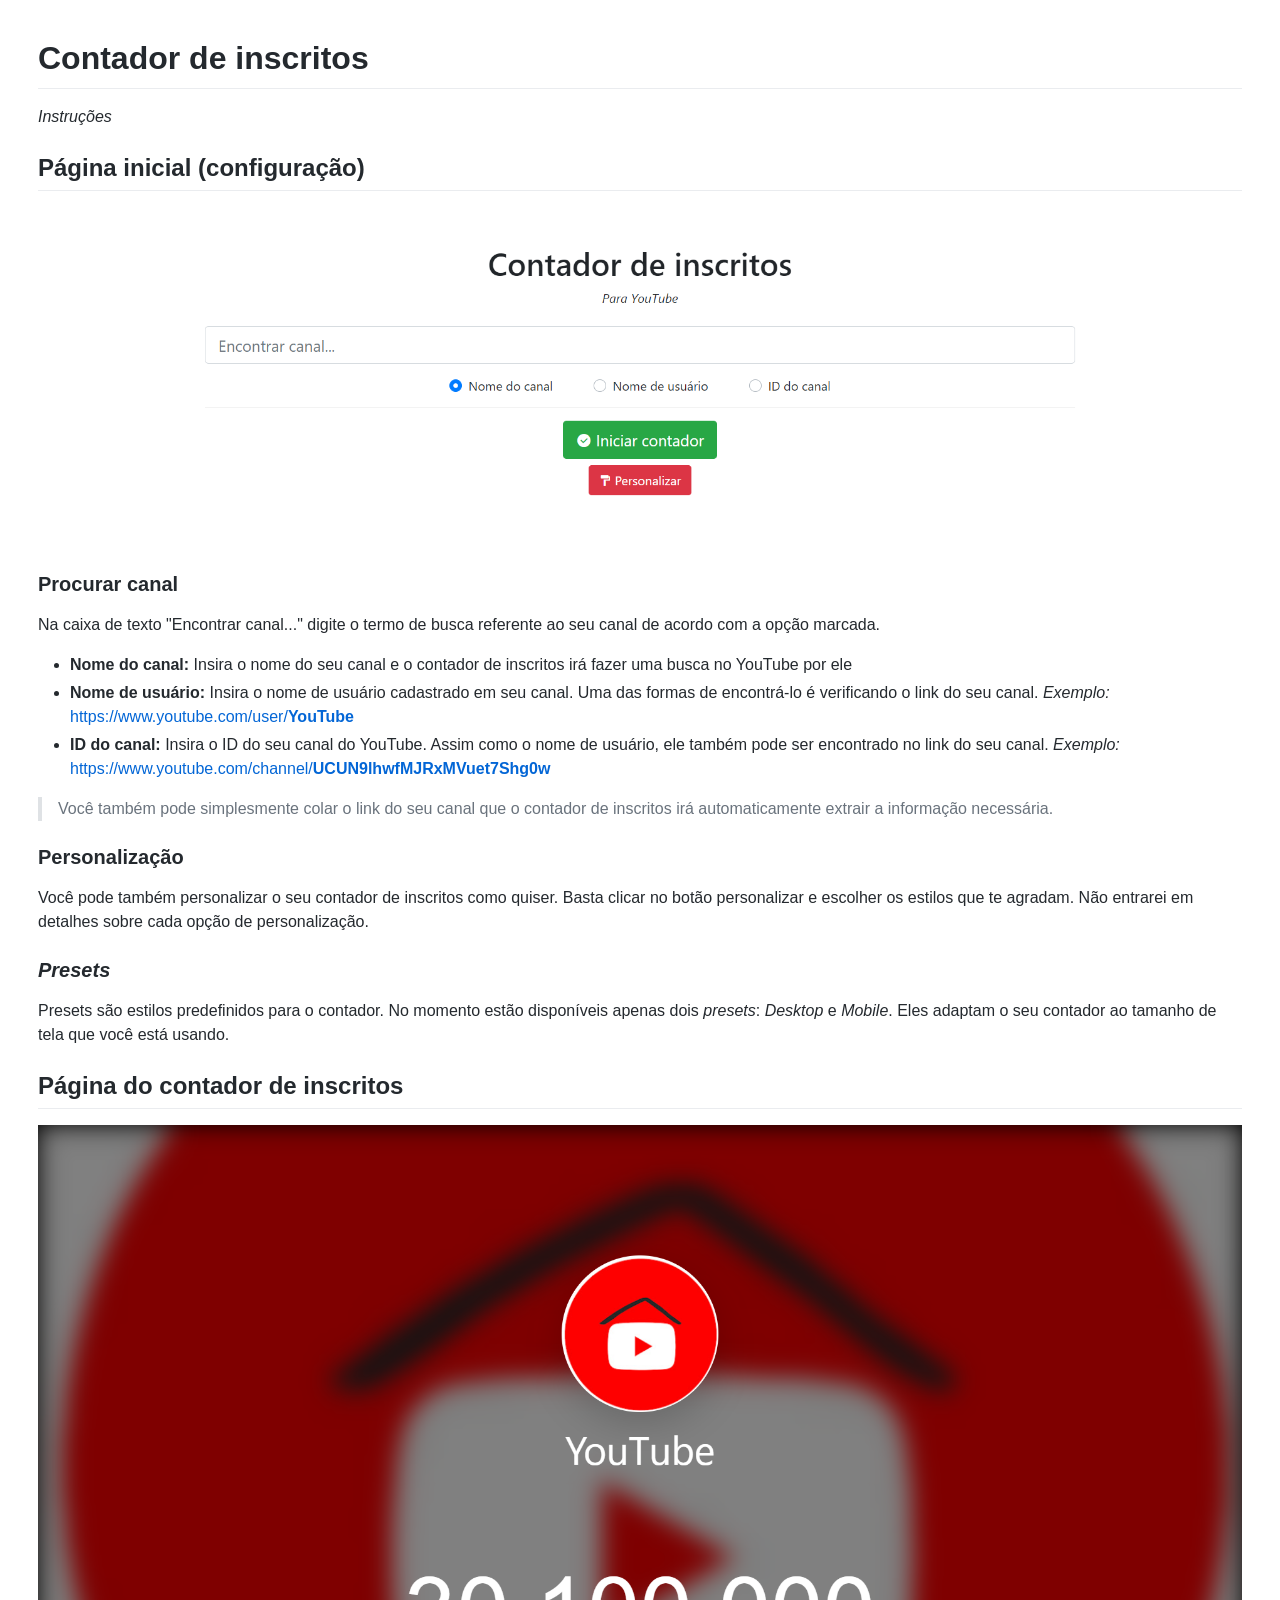
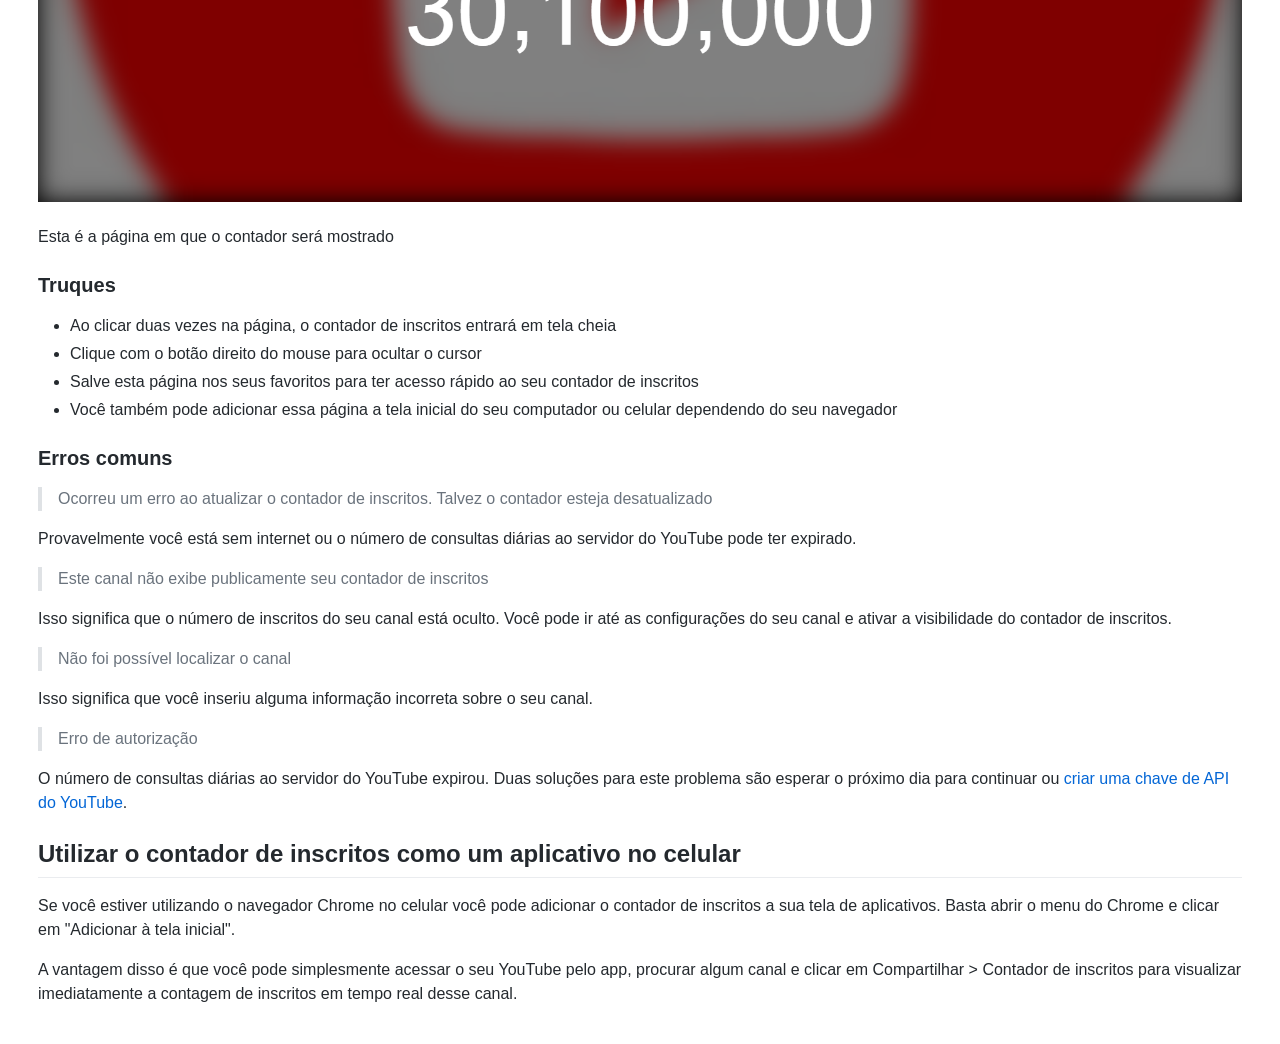
<file: help/index.html>
<!DOCTYPE html>
<html lang="pt-br">

<head>
	<meta charset="UTF-8">
	<meta name="viewport" content="width=device-width, initial-scale=1.0">
	<meta name="robots" content="noindex, nofollow">
	<title>Ajuda do Contador de inscritos</title>
	<style>
		body{padding:30px}.markdown-body .octicon{display:inline-block;fill:currentColor;vertical-align:text-bottom}.markdown-body .anchor{float:left;line-height:1;margin-left:-20px;padding-right:4px}.markdown-body .anchor:focus{outline:0}.markdown-body h1 .octicon-link,.markdown-body h2 .octicon-link,.markdown-body h3 .octicon-link,.markdown-body h4 .octicon-link,.markdown-body h5 .octicon-link,.markdown-body h6 .octicon-link{color:#1b1f23;vertical-align:middle;visibility:hidden}.markdown-body h1:hover .anchor,.markdown-body h2:hover .anchor,.markdown-body h3:hover .anchor,.markdown-body h4:hover .anchor,.markdown-body h5:hover .anchor,.markdown-body h6:hover .anchor{text-decoration:none}.markdown-body h1:hover .anchor .octicon-link,.markdown-body h2:hover .anchor .octicon-link,.markdown-body h3:hover .anchor .octicon-link,.markdown-body h4:hover .anchor .octicon-link,.markdown-body h5:hover .anchor .octicon-link,.markdown-body h6:hover .anchor .octicon-link{visibility:visible}.markdown-body h1:hover .anchor .octicon-link:before,.markdown-body h2:hover .anchor .octicon-link:before,.markdown-body h3:hover .anchor .octicon-link:before,.markdown-body h4:hover .anchor .octicon-link:before,.markdown-body h5:hover .anchor .octicon-link:before,.markdown-body h6:hover .anchor .octicon-link:before{width:16px;height:16px;content:' ';display:inline-block;background-image:url("data:image/svg+xml,%3Csvg xmlns='http://www.w3.org/2000/svg' viewBox='0 0 16 16' version='1.1' width='16' height='16' aria-hidden='true'%3E%3Cpath fill-rule='evenodd' d='M4 9h1v1H4c-1.5 0-3-1.69-3-3.5S2.55 3 4 3h4c1.45 0 3 1.69 3 3.5 0 1.41-.91 2.72-2 3.25V8.59c.58-.45 1-1.27 1-2.09C10 5.22 8.98 4 8 4H4c-.98 0-2 1.22-2 2.5S3 9 4 9zm9-3h-1v1h1c1 0 2 1.22 2 2.5S13.98 12 13 12H9c-.98 0-2-1.22-2-2.5 0-.83.42-1.64 1-2.09V6.25c-1.09.53-2 1.84-2 3.25C6 11.31 7.55 13 9 13h4c1.45 0 3-1.69 3-3.5S14.5 6 13 6z'%3E%3C/path%3E%3C/svg%3E")}.markdown-body{-ms-text-size-adjust:100%;-webkit-text-size-adjust:100%;line-height:1.5;color:#24292e;font-family:-apple-system,BlinkMacSystemFont,Segoe UI,Helvetica,Arial,sans-serif,Apple Color Emoji,Segoe UI Emoji;font-size:16px;line-height:1.5;word-wrap:break-word}.markdown-body details{display:block}.markdown-body summary{display:list-item}.markdown-body a{background-color:initial}.markdown-body a:active,.markdown-body a:hover{outline-width:0}.markdown-body strong{font-weight:inherit;font-weight:bolder}.markdown-body h1{font-size:2em;margin:.67em 0}.markdown-body img{border-style:none}.markdown-body code,.markdown-body kbd,.markdown-body pre{font-family:monospace,monospace;font-size:1em}.markdown-body hr{box-sizing:initial;height:0;overflow:visible}.markdown-body input{font:inherit;margin:0}.markdown-body input{overflow:visible}.markdown-body [type=checkbox]{box-sizing:border-box;padding:0}.markdown-body *{box-sizing:border-box}.markdown-body input{font-family:inherit;font-size:inherit;line-height:inherit}.markdown-body a{color:#0366d6;text-decoration:none}.markdown-body a:hover{text-decoration:underline}.markdown-body strong{font-weight:600}.markdown-body hr{height:0;margin:15px 0;overflow:hidden;background:0 0;border:0;border-bottom:1px solid #dfe2e5}.markdown-body hr:after,.markdown-body hr:before{display:table;content:""}.markdown-body hr:after{clear:both}.markdown-body table{border-spacing:0;border-collapse:collapse}.markdown-body td,.markdown-body th{padding:0}.markdown-body details summary{cursor:pointer}.markdown-body kbd{display:inline-block;padding:3px 5px;font:11px SFMono-Regular,Consolas,Liberation Mono,Menlo,monospace;line-height:10px;color:#444d56;vertical-align:middle;background-color:#fafbfc;border:1px solid #d1d5da;border-radius:3px;box-shadow:inset 0 -1px 0 #d1d5da}.markdown-body h1,.markdown-body h2,.markdown-body h3,.markdown-body h4,.markdown-body h5,.markdown-body h6{margin-top:0;margin-bottom:0}.markdown-body h1{font-size:32px}.markdown-body h1,.markdown-body h2{font-weight:600}.markdown-body h2{font-size:24px}.markdown-body h3{font-size:20px}.markdown-body h3,.markdown-body h4{font-weight:600}.markdown-body h4{font-size:16px}.markdown-body h5{font-size:14px}.markdown-body h5,.markdown-body h6{font-weight:600}.markdown-body h6{font-size:12px}.markdown-body p{margin-top:0;margin-bottom:10px}.markdown-body blockquote{margin:0}.markdown-body ol,.markdown-body ul{padding-left:0;margin-top:0;margin-bottom:0}.markdown-body ol ol,.markdown-body ul ol{list-style-type:lower-roman}.markdown-body ol ol ol,.markdown-body ol ul ol,.markdown-body ul ol ol,.markdown-body ul ul ol{list-style-type:lower-alpha}.markdown-body dd{margin-left:0}.markdown-body code,.markdown-body pre{font-family:SFMono-Regular,Consolas,Liberation Mono,Menlo,monospace;font-size:12px}.markdown-body pre{margin-top:0;margin-bottom:0}.markdown-body input::-webkit-inner-spin-button,.markdown-body input::-webkit-outer-spin-button{margin:0;-webkit-appearance:none;appearance:none}.markdown-body :checked+.radio-label{position:relative;z-index:1;border-color:#0366d6}.markdown-body .border{border:1px solid #e1e4e8!important}.markdown-body .border-0{border:0!important}.markdown-body .border-bottom{border-bottom:1px solid #e1e4e8!important}.markdown-body .rounded-1{border-radius:3px!important}.markdown-body .bg-white{background-color:#fff!important}.markdown-body .bg-gray-light{background-color:#fafbfc!important}.markdown-body .text-gray-light{color:#6a737d!important}.markdown-body .mb-0{margin-bottom:0!important}.markdown-body .my-2{margin-top:8px!important;margin-bottom:8px!important}.markdown-body .pl-0{padding-left:0!important}.markdown-body .py-0{padding-top:0!important;padding-bottom:0!important}.markdown-body .pl-1{padding-left:4px!important}.markdown-body .pl-2{padding-left:8px!important}.markdown-body .py-2{padding-top:8px!important;padding-bottom:8px!important}.markdown-body .pl-3,.markdown-body .px-3{padding-left:16px!important}.markdown-body .px-3{padding-right:16px!important}.markdown-body .pl-4{padding-left:24px!important}.markdown-body .pl-5{padding-left:32px!important}.markdown-body .pl-6{padding-left:40px!important}.markdown-body .f6{font-size:12px!important}.markdown-body .lh-condensed{line-height:1.25!important}.markdown-body .text-bold{font-weight:600!important}.markdown-body .pl-c{color:#6a737d}.markdown-body .pl-c1,.markdown-body .pl-s .pl-v{color:#005cc5}.markdown-body .pl-e,.markdown-body .pl-en{color:#6f42c1}.markdown-body .pl-s .pl-s1,.markdown-body .pl-smi{color:#24292e}.markdown-body .pl-ent{color:#22863a}.markdown-body .pl-k{color:#d73a49}.markdown-body .pl-pds,.markdown-body .pl-s,.markdown-body .pl-s .pl-pse .pl-s1,.markdown-body .pl-sr,.markdown-body .pl-sr .pl-cce,.markdown-body .pl-sr .pl-sra,.markdown-body .pl-sr .pl-sre{color:#032f62}.markdown-body .pl-smw,.markdown-body .pl-v{color:#e36209}.markdown-body .pl-bu{color:#b31d28}.markdown-body .pl-ii{color:#fafbfc;background-color:#b31d28}.markdown-body .pl-c2{color:#fafbfc;background-color:#d73a49}.markdown-body .pl-c2:before{content:"^M"}.markdown-body .pl-sr .pl-cce{font-weight:700;color:#22863a}.markdown-body .pl-ml{color:#735c0f}.markdown-body .pl-mh,.markdown-body .pl-mh .pl-en,.markdown-body .pl-ms{font-weight:700;color:#005cc5}.markdown-body .pl-mi{font-style:italic;color:#24292e}.markdown-body .pl-mb{font-weight:700;color:#24292e}.markdown-body .pl-md{color:#b31d28;background-color:#ffeef0}.markdown-body .pl-mi1{color:#22863a;background-color:#f0fff4}.markdown-body .pl-mc{color:#e36209;background-color:#ffebda}.markdown-body .pl-mi2{color:#f6f8fa;background-color:#005cc5}.markdown-body .pl-mdr{font-weight:700;color:#6f42c1}.markdown-body .pl-ba{color:#586069}.markdown-body .pl-sg{color:#959da5}.markdown-body .pl-corl{text-decoration:underline;color:#032f62}.markdown-body .mb-0{margin-bottom:0!important}.markdown-body .my-2{margin-bottom:8px!important}.markdown-body .my-2{margin-top:8px!important}.markdown-body .pl-0{padding-left:0!important}.markdown-body .py-0{padding-top:0!important;padding-bottom:0!important}.markdown-body .pl-1{padding-left:4px!important}.markdown-body .pl-2{padding-left:8px!important}.markdown-body .py-2{padding-top:8px!important;padding-bottom:8px!important}.markdown-body .pl-3{padding-left:16px!important}.markdown-body .pl-4{padding-left:24px!important}.markdown-body .pl-5{padding-left:32px!important}.markdown-body .pl-6{padding-left:40px!important}.markdown-body .pl-7{padding-left:48px!important}.markdown-body .pl-8{padding-left:64px!important}.markdown-body .pl-9{padding-left:80px!important}.markdown-body .pl-10{padding-left:96px!important}.markdown-body .pl-11{padding-left:112px!important}.markdown-body .pl-12{padding-left:128px!important}.markdown-body hr{border-bottom-color:#eee}.markdown-body kbd{display:inline-block;padding:3px 5px;font:11px SFMono-Regular,Consolas,Liberation Mono,Menlo,monospace;line-height:10px;color:#444d56;vertical-align:middle;background-color:#fafbfc;border:1px solid #d1d5da;border-radius:3px;box-shadow:inset 0 -1px 0 #d1d5da}.markdown-body:after,.markdown-body:before{display:table;content:""}.markdown-body:after{clear:both}.markdown-body>:first-child{margin-top:0!important}.markdown-body>:last-child{margin-bottom:0!important}.markdown-body a:not([href]){color:inherit;text-decoration:none}.markdown-body blockquote,.markdown-body details,.markdown-body dl,.markdown-body ol,.markdown-body p,.markdown-body pre,.markdown-body table,.markdown-body ul{margin-top:0;margin-bottom:16px}.markdown-body hr{height:.25em;padding:0;margin:24px 0;background-color:#e1e4e8;border:0}.markdown-body blockquote{padding:0 1em;color:#6a737d;border-left:.25em solid #dfe2e5}.markdown-body blockquote>:first-child{margin-top:0}.markdown-body blockquote>:last-child{margin-bottom:0}.markdown-body h1,.markdown-body h2,.markdown-body h3,.markdown-body h4,.markdown-body h5,.markdown-body h6{margin-top:24px;margin-bottom:16px;font-weight:600;line-height:1.25}.markdown-body h1{font-size:2em}.markdown-body h1,.markdown-body h2{padding-bottom:.3em;border-bottom:1px solid #eaecef}.markdown-body h2{font-size:1.5em}.markdown-body h3{font-size:1.25em}.markdown-body h4{font-size:1em}.markdown-body h5{font-size:.875em}.markdown-body h6{font-size:.85em;color:#6a737d}.markdown-body ol,.markdown-body ul{padding-left:2em}.markdown-body ol ol,.markdown-body ol ul,.markdown-body ul ol,.markdown-body ul ul{margin-top:0;margin-bottom:0}.markdown-body li{word-wrap:break-all}.markdown-body li>p{margin-top:16px}.markdown-body li+li{margin-top:.25em}.markdown-body dl{padding:0}.markdown-body dl dt{padding:0;margin-top:16px;font-size:1em;font-style:italic;font-weight:600}.markdown-body dl dd{padding:0 16px;margin-bottom:16px}.markdown-body table{display:block;width:100%;overflow:auto}.markdown-body table th{font-weight:600}.markdown-body table td,.markdown-body table th{padding:6px 13px;border:1px solid #dfe2e5}.markdown-body table tr{background-color:#fff;border-top:1px solid #c6cbd1}.markdown-body table tr:nth-child(2n){background-color:#f6f8fa}.markdown-body img{max-width:100%;box-sizing:initial;background-color:#fff}.markdown-body img[align=right]{padding-left:20px}.markdown-body img[align=left]{padding-right:20px}.markdown-body code{padding:.2em .4em;margin:0;font-size:85%;background-color:rgba(27,31,35,.05);border-radius:3px}.markdown-body pre{word-wrap:normal}.markdown-body pre>code{padding:0;margin:0;font-size:100%;word-break:normal;white-space:pre;background:0 0;border:0}.markdown-body .highlight{margin-bottom:16px}.markdown-body .highlight pre{margin-bottom:0;word-break:normal}.markdown-body .highlight pre,.markdown-body pre{padding:16px;overflow:auto;font-size:85%;line-height:1.45;background-color:#f6f8fa;border-radius:3px}.markdown-body pre code{display:inline;max-width:auto;padding:0;margin:0;overflow:visible;line-height:inherit;word-wrap:normal;background-color:initial;border:0}.markdown-body .commit-tease-sha{display:inline-block;font-family:SFMono-Regular,Consolas,Liberation Mono,Menlo,monospace;font-size:90%;color:#444d56}.markdown-body .full-commit .btn-outline:not(:disabled):hover{color:#005cc5;border-color:#005cc5}.markdown-body .blob-wrapper{overflow-x:auto;overflow-y:hidden}.markdown-body .blob-wrapper-embedded{max-height:240px;overflow-y:auto}.markdown-body .blob-num{width:1%;min-width:50px;padding-right:10px;padding-left:10px;font-family:SFMono-Regular,Consolas,Liberation Mono,Menlo,monospace;font-size:12px;line-height:20px;color:rgba(27,31,35,.3);text-align:right;white-space:nowrap;vertical-align:top;cursor:pointer;-webkit-user-select:none;-moz-user-select:none;-ms-user-select:none;user-select:none}.markdown-body .blob-num:hover{color:rgba(27,31,35,.6)}.markdown-body .blob-num:before{content:attr(data-line-number)}.markdown-body .blob-code{position:relative;padding-right:10px;padding-left:10px;line-height:20px;vertical-align:top}.markdown-body .blob-code-inner{overflow:visible;font-family:SFMono-Regular,Consolas,Liberation Mono,Menlo,monospace;font-size:12px;color:#24292e;word-wrap:normal;white-space:pre}.markdown-body .pl-token.active,.markdown-body .pl-token:hover{cursor:pointer;background:#ffea7f}.markdown-body .tab-size[data-tab-size="1"]{-moz-tab-size:1;tab-size:1}.markdown-body .tab-size[data-tab-size="2"]{-moz-tab-size:2;tab-size:2}.markdown-body .tab-size[data-tab-size="3"]{-moz-tab-size:3;tab-size:3}.markdown-body .tab-size[data-tab-size="4"]{-moz-tab-size:4;tab-size:4}.markdown-body .tab-size[data-tab-size="5"]{-moz-tab-size:5;tab-size:5}.markdown-body .tab-size[data-tab-size="6"]{-moz-tab-size:6;tab-size:6}.markdown-body .tab-size[data-tab-size="7"]{-moz-tab-size:7;tab-size:7}.markdown-body .tab-size[data-tab-size="8"]{-moz-tab-size:8;tab-size:8}.markdown-body .tab-size[data-tab-size="9"]{-moz-tab-size:9;tab-size:9}.markdown-body .tab-size[data-tab-size="10"]{-moz-tab-size:10;tab-size:10}.markdown-body .tab-size[data-tab-size="11"]{-moz-tab-size:11;tab-size:11}.markdown-body .tab-size[data-tab-size="12"]{-moz-tab-size:12;tab-size:12}.markdown-body .task-list-item{list-style-type:none}.markdown-body .task-list-item+.task-list-item{margin-top:3px}.markdown-body .task-list-item input{margin:0 .2em .25em -1.6em;vertical-align:middle}
	</style>
</head>

<body class="markdown-body">
	<h1>
		<a id="user-content-contador-de-inscritos" class="anchor" href="#contador-de-inscritos" aria-hidden="true"><span aria-hidden="true" class="octicon octicon-link"></span></a>Contador de inscritos</h1>
	<p><em>Instruções</em></p>
	<h2>
		<a id="user-content-página-inicial-configuração" class="anchor" href="#p%C3%A1gina-inicial-configura%C3%A7%C3%A3o" aria-hidden="true"><span aria-hidden="true" class="octicon octicon-link"></span></a>Página inicial (configuração)</h2>
	<p><a href="01.png" target="_blank" rel="noopener noreferrer"><img src="01.png" alt="Imagem da página inicial do contador de inscritos" style="max-width:100%;"></a></p>
	<h3>
		<a id="user-content-procurar-canal" class="anchor" href="#procurar-canal" aria-hidden="true"><span aria-hidden="true" class="octicon octicon-link"></span></a>Procurar canal</h3>
	<p>Na caixa de texto "Encontrar canal..." digite o termo de busca referente ao seu canal de acordo com a opção marcada.</p>
	<ul>
		<li>
			<strong>Nome do canal:</strong> Insira o nome do seu canal e o contador de inscritos irá fazer uma busca no YouTube por ele</li>
		<li>
			<strong>Nome de usuário:</strong> Insira o nome de usuário cadastrado em seu canal. Uma das formas de encontrá-lo é verificando o link do seu canal. <em>Exemplo:</em> <a href="https://www.youtube.com/user/YouTube" rel="nofollow">https://www.youtube.com/user/<strong>YouTube</strong></a>
		</li>
		<li>
			<strong>ID do canal:</strong> Insira o ID do seu canal do YouTube. Assim como o nome de usuário, ele também pode ser encontrado no link do seu canal. <em>Exemplo:</em> <a href="https://www.youtube.com/channel/UCUN9lhwfMJRxMVuet7Shg0w" rel="nofollow">https://www.youtube.com/channel/<strong>UCUN9lhwfMJRxMVuet7Shg0w</strong></a>
		</li>
	</ul>
	<blockquote>
		<p>Você também pode simplesmente colar o link do seu canal que o contador de inscritos irá automaticamente extrair a informação necessária.</p>
	</blockquote>
	<h3>
		<a id="user-content-personalização" class="anchor" href="#personaliza%C3%A7%C3%A3o" aria-hidden="true"><span aria-hidden="true" class="octicon octicon-link"></span></a>Personalização</h3>
	<p>Você pode também personalizar o seu contador de inscritos como quiser. Basta clicar no botão personalizar e escolher os estilos que te agradam. Não entrarei em detalhes sobre cada opção de personalização.</p>
	<h3>
		<a id="user-content-presets" class="anchor" href="#presets" aria-hidden="true"><span aria-hidden="true" class="octicon octicon-link"></span></a><em>Presets</em>
	</h3>
	<p>Presets são estilos predefinidos para o contador. No momento estão disponíveis apenas dois <em>presets</em>: <em>Desktop</em> e <em>Mobile</em>. Eles adaptam o seu contador ao tamanho de tela que você está usando.</p>
	<h2>
		<a id="user-content-página-do-contador-de-inscritos" class="anchor" href="#p%C3%A1gina-do-contador-de-inscritos" aria-hidden="true"><span aria-hidden="true" class="octicon octicon-link"></span></a>Página do contador de inscritos</h2>
	<p><a href="02.png" target="_blank" rel="noopener noreferrer"><img src="02.png" alt="Imagem da página do contador de inscritos exibindo o número de inscritos do canal YouTube" style="max-width:100%;"></a></p>
	<p>Esta é a página em que o contador será mostrado</p>
	<h3>
		<a id="user-content-truques" class="anchor" href="#truques" aria-hidden="true"><span aria-hidden="true" class="octicon octicon-link"></span></a>Truques</h3>
	<ul>
		<li>Ao clicar duas vezes na página, o contador de inscritos entrará em tela cheia</li>
		<li>Clique com o botão direito do mouse para ocultar o cursor</li>
		<li>Salve esta página nos seus favoritos para ter acesso rápido ao seu contador de inscritos</li>
		<li>Você também pode adicionar essa página a tela inicial do seu computador ou celular dependendo do seu navegador</li>
	</ul>
	<h3>
		<a id="user-content-erros-comuns" class="anchor" href="#erros-comuns" aria-hidden="true"><span aria-hidden="true" class="octicon octicon-link"></span></a>Erros comuns</h3>
	<blockquote>
		<p>Ocorreu um erro ao atualizar o contador de inscritos. Talvez o contador esteja desatualizado</p>
	</blockquote>
	<p>Provavelmente você está sem internet ou o número de consultas diárias ao servidor do YouTube pode ter expirado.</p>
	<blockquote>
		<p>Este canal não exibe publicamente seu contador de inscritos</p>
	</blockquote>
	<p>Isso significa que o número de inscritos do seu canal está oculto. Você pode ir até as configurações do seu canal e ativar a visibilidade do contador de inscritos.</p>
	<blockquote>
		<p>Não foi possível localizar o canal</p>
	</blockquote>
	<p>Isso significa que você inseriu alguma informação incorreta sobre o seu canal.</p>
	<blockquote>
		<p>Erro de autorização</p>
	</blockquote>
	<p>O número de consultas diárias ao servidor do YouTube expirou. Duas soluções para este problema são esperar o próximo dia para continuar ou <a href="https://www.blogcyberini.com/2018/08/criando-chave-de-api-youtube.html" rel="nofollow">criar uma chave de API do YouTube</a>.</p>
	<h2>
		<a id="user-content-utilizar-o-contador-de-inscritos-como-um-aplicativo-no-celular" class="anchor" href="#utilizar-o-contador-de-inscritos-como-um-aplicativo-no-celular" aria-hidden="true"><span aria-hidden="true" class="octicon octicon-link"></span></a>Utilizar o contador de inscritos como um aplicativo no celular</h2>
	<p>Se você estiver utilizando o navegador Chrome no celular você pode adicionar o contador de inscritos a sua tela de aplicativos. Basta abrir o menu do Chrome e clicar em "Adicionar à tela inicial".</p>
	<p>A vantagem disso é que você pode simplesmente acessar o seu YouTube pelo app, procurar algum canal e clicar em Compartilhar &gt; Contador de inscritos para visualizar imediatamente a contagem de inscritos em tempo real desse canal.</p>

</body>

</html>

<!--
---------- MARKDOWN ORIGINAL ----------

# Contador de inscritos
_Instruções_

## Página inicial (configuração)

![Imagem da página inicial do contador de inscritos](01.png)

### Procurar canal
Na caixa de texto "Encontrar canal..." digite o termo de busca referente ao seu canal de acordo com a opção marcada.
* **Nome do canal:** Insira o nome do seu canal e o contador de inscritos irá fazer uma busca no YouTube por ele
* **Nome de usuário:** Insira o nome de usuário cadastrado em seu canal. Uma das formas de encontrá-lo é verificando o link do seu canal. _Exemplo:_ [https://www.youtube.com/user/**YouTube**](https://www.youtube.com/user/YouTube)
* **ID do canal:** Insira o ID do seu canal do YouTube. Assim como o nome de usuário, ele também pode ser encontrado no link do seu canal. _Exemplo:_ [https://www.youtube.com/channel/**UCUN9lhwfMJRxMVuet7Shg0w**](https://www.youtube.com/channel/UCUN9lhwfMJRxMVuet7Shg0w)

> Você também pode simplesmente colar o link do seu canal que o contador de inscritos irá automaticamente extrair a informação necessária.

### Personalização
Você pode também personalizar o seu contador de inscritos como quiser. Basta clicar no botão personalizar e escolher os estilos que te agradam. Não entrarei em detalhes sobre cada opção de personalização.

### _Presets_
Presets são estilos predefinidos para o contador. No momento estão disponíveis apenas dois _presets_: _Desktop_ e _Mobile_. Eles adaptam o seu contador ao tamanho de tela que você está usando.

## Página do contador de inscritos

![Imagem da página do contador de inscritos exibindo o número de inscritos do canal YouTube](02.png)

Esta é a página em que o contador será mostrado

### Truques
* Ao clicar duas vezes na página, o contador de inscritos entrará em tela cheia
* Clique com o botão direito do mouse para ocultar o cursor
* Salve esta página nos seus favoritos para ter acesso rápido ao seu contador de inscritos
* Você também pode adicionar essa página a tela inicial do seu computador ou celular dependendo do seu navegador

### Erros comuns
> Ocorreu um erro ao atualizar o contador de inscritos. Talvez o contador esteja desatualizado

Provavelmente você está sem internet ou o número de consultas diárias ao servidor do YouTube pode ter expirado.

> Este canal não exibe publicamente seu contador de inscritos

Isso significa que o número de inscritos do seu canal está oculto. Você pode ir até as configurações do seu canal e ativar a visibilidade do contador de inscritos.

> Não foi possível localizar o canal

Isso significa que você inseriu alguma informação incorreta sobre o seu canal.

> Erro de autorização

O número de consultas diárias ao servidor do YouTube expirou. Duas soluções para este problema são esperar o próximo dia para continuar ou [criar uma chave de API do YouTube](https://www.blogcyberini.com/2018/08/criando-chave-de-api-youtube.html).

## Utilizar o contador de inscritos como um aplicativo no celular
Se você estiver utilizando o navegador Chrome no celular você pode adicionar o contador de inscritos a sua tela de aplicativos. Basta abrir o menu do Chrome e clicar em "Adicionar à tela inicial".

A vantagem disso é que você pode simplesmente acessar o seu YouTube pelo app, procurar algum canal e clicar em Compartilhar > Contador de inscritos para visualizar imediatamente a contagem de inscritos em tempo real desse canal.
</file>
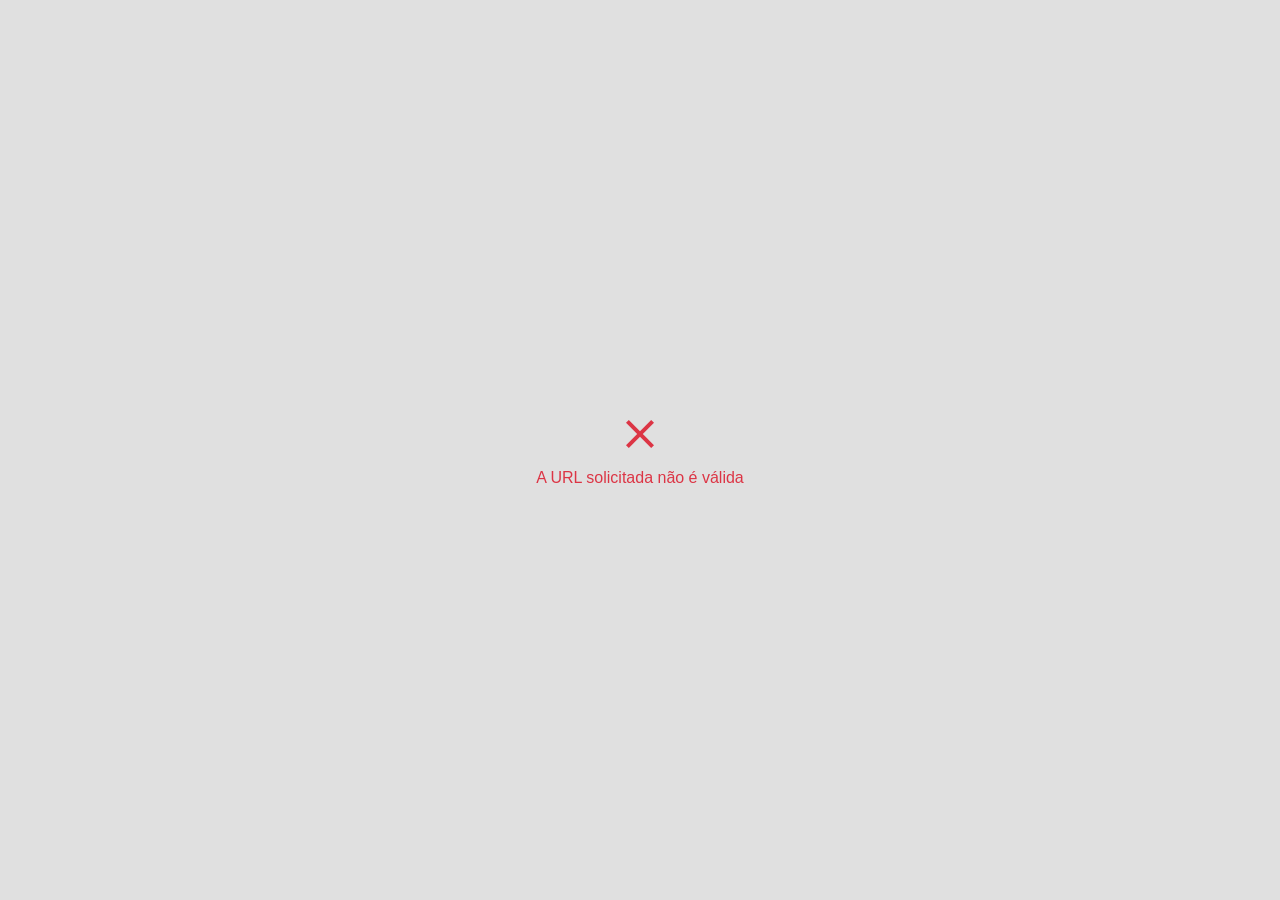
<file: shared.html>
<!DOCTYPE html>
<html lang="pt-br">

<head>
	<meta charset="UTF-8">
	<meta name="viewport" content="width=device-width, initial-scale=1.0">
	<meta name="theme-color" content="#e0e0e0">
	<meta name="robots" content="noindex, nofollow">
	<title>Contador de inscritos para YouTube</title>
	<link rel="shortcut icon" href="favicon.png" type="image/png">
	<link rel="stylesheet" href="https://stackpath.bootstrapcdn.com/bootstrap/4.3.1/css/bootstrap.min.css">
	<link rel="stylesheet" href="css/shared.css">
</head>

<body>
	<div id="loadingScreen">
		<div id="loadingSpinner" class="spinner-border text-primary" role="status"></div>
		<svg id="loadingError" class="hidden" viewBox="0 0 24 24" width="48" height="48" fill="#dc3545">
			<path d="M19 6.41L17.59 5 12 10.59 6.41 5 5 6.41 10.59 12 5 17.59 6.41 19 12 13.41 17.59 19 19 17.59 13.41 12z">
			</path>
		</svg>
		<span class="mt-2 text-center" id="loadingMessage">Extraindo informações da URL</span>
		<span id="tip" class="text-muted d-none d-md-block text-center"></span>
	</div>

	<script src="https://code.jquery.com/jquery-3.4.1.min.js"></script>
	<script src="https://stackpath.bootstrapcdn.com/bootstrap/4.3.1/js/bootstrap.min.js"></script>
	<script src="js/shared.js"></script>
</body>

</html>
</file>
<file: css/shared.css>
body {
	margin: 0;
	overflow-x: hidden;
	overflow-y: auto;
	user-select: none;
}

#loadingScreen {
	align-items: center;
	background: #e0e0e0;
	display: flex;
	flex-direction: column;
	height: 100%;
	justify-content: center;
	position: absolute;
	width: 100%;
	z-index: 3;
}

.hidden {
	display: none !important;
}
</file>
